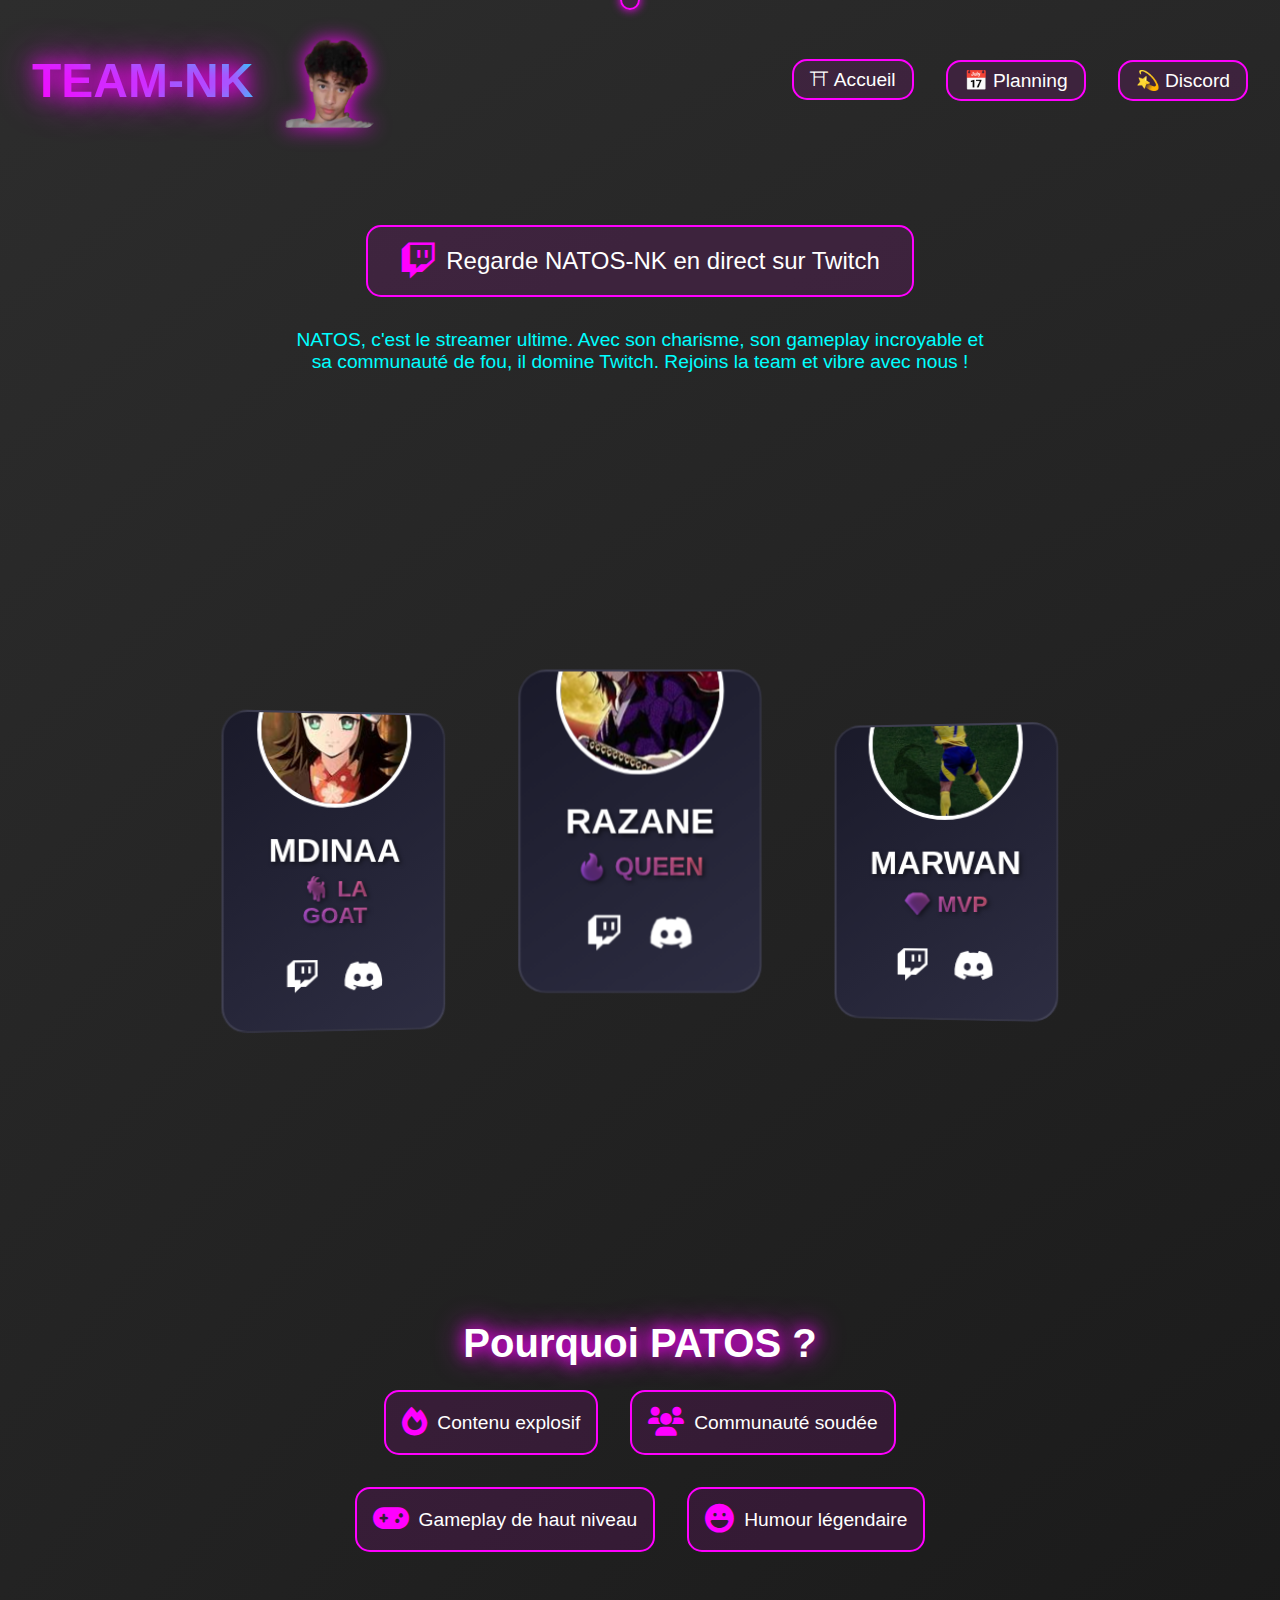
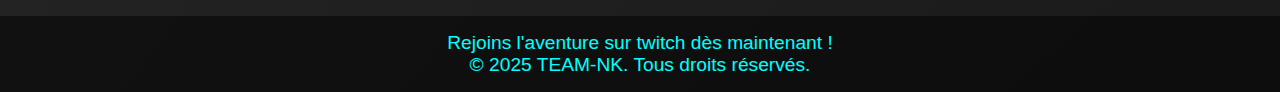
<file: accueil.html>
<!DOCTYPE html>
<html lang="fr">
<head>
    <meta charset="UTF-8">
    <meta name="viewport" content="width=device-width, initial-scale=1.0">
    <title>NATOS-NK</title>
    <link rel="stylesheet" href="./style.css">
    <link rel="stylesheet" href="https://cdnjs.cloudflare.com/ajax/libs/font-awesome/6.0.0/css/all.min.css">
</head>
<body>
    <div class="cursor"></div> <!-- Curseur personnalisé -->
    <header>
        <div class="header-left">
            <h1>TEAM-NK</h1>
            <img src="./natos.png" alt="NATOS">
        </div>
        <nav>
            <ul>
                <li><a href="./accueil.html"> ⛩ Accueil</a></li>
                <li><a href="./planning.html"> 📅 Planning</a></li>
                <li><a href="./discord.html"> 💫 Discord</a></li>
            </ul>
        </nav>
    </header>

    <main>
        <section class="streamer-info">
            <div class="twitch-link">
                <a href="https://www.twitch.tv/natos_nk" target="_blank">
                    <i class="fab fa-twitch"></i>
                    <span>Regarde NATOS-NK en direct sur Twitch</span>
                </a>
            </div>
            <div class="description">
                <p>NATOS, c'est le streamer ultime. Avec son charisme, son gameplay incroyable et sa communauté de fou, il domine Twitch. Rejoins la team et vibre avec nous !</p>
            </div>
        </section>


<section class="goat-section">
    <!-- MDINAA - Gauche -->
    <div class="goat-card left-card">
        <div class="card-frame">
            <div class="card-glow"></div>
            <img src="demon.jpg" alt="MDINAA" class="goat-image">
            <div class="goat-content">
                <h3>MDINAA <span class="goat-badge">🐐 LA GOAT</span></h3>
                <div class="social-links">
                    <a href="#" class="twitch-btn"><i class="fab fa-twitch"></i></a>
                    <a href="#" class="discord-btn"><i class="fab fa-discord"></i></a>
                </div>
            </div>
        </div>
    </div>

  
    <!-- RAZANE - Centre -->
    <div class="goat-card center-card">
        <div class="card-frame">
            <div class="card-glow"></div>
            <img src="demon1.jpg" alt="RAZANE" class="goat-image">
            <div class="goat-content">
                <h3>RAZANE <span class="goat-badge">🔥 QUEEN</span></h3>
                <div class="social-links">
                    <a href="#" class="twitch-btn"><i class="fab fa-twitch"></i></a>
                    <a href="#" class="discord-btn"><i class="fab fa-discord"></i></a>
                </div>
            </div>
        </div>
    </div>

   
    
    <!-- MARWAN - Droite -->
    <div class="goat-card right-card">
        <div class="card-frame">
            <div class="card-glow"></div>
            <img src="cr7.jpg" alt="MARWAN" class="goat-image">
            <div class="goat-content">
                <h3>MARWAN <span class="goat-badge">💎 MVP</span></h3>
                <div class="social-links">
                    <a href="#" class="twitch-btn"><i class="fab fa-twitch"></i></a>
                    <a href="#" class="discord-btn"><i class="fab fa-discord"></i></a>
                </div>
            </div>
        </div>
    </div>
</section>
        
        
        <section class="highlights">
            <h2>Pourquoi PATOS ?</h2>
            <ul>
                <li><i class="fas fa-fire"></i> Contenu explosif</li>
                <li><i class="fas fa-users"></i> Communauté soudée</li>
                <li><i class="fas fa-gamepad"></i> Gameplay de haut niveau</li>
                <li><i class="fas fa-laugh"></i> Humour légendaire</li>
            </ul>
        </section>
    </main>

    <footer>
        <p>Rejoins l'aventure sur twitch dès maintenant !</p>
        <p>&copy; 2025 TEAM-NK. Tous droits réservés.</p>
    </footer>

    <script src="./cursor.js"></script> <!-- Script pour le curseur personnalisé -->
</body>
</html>
</file>
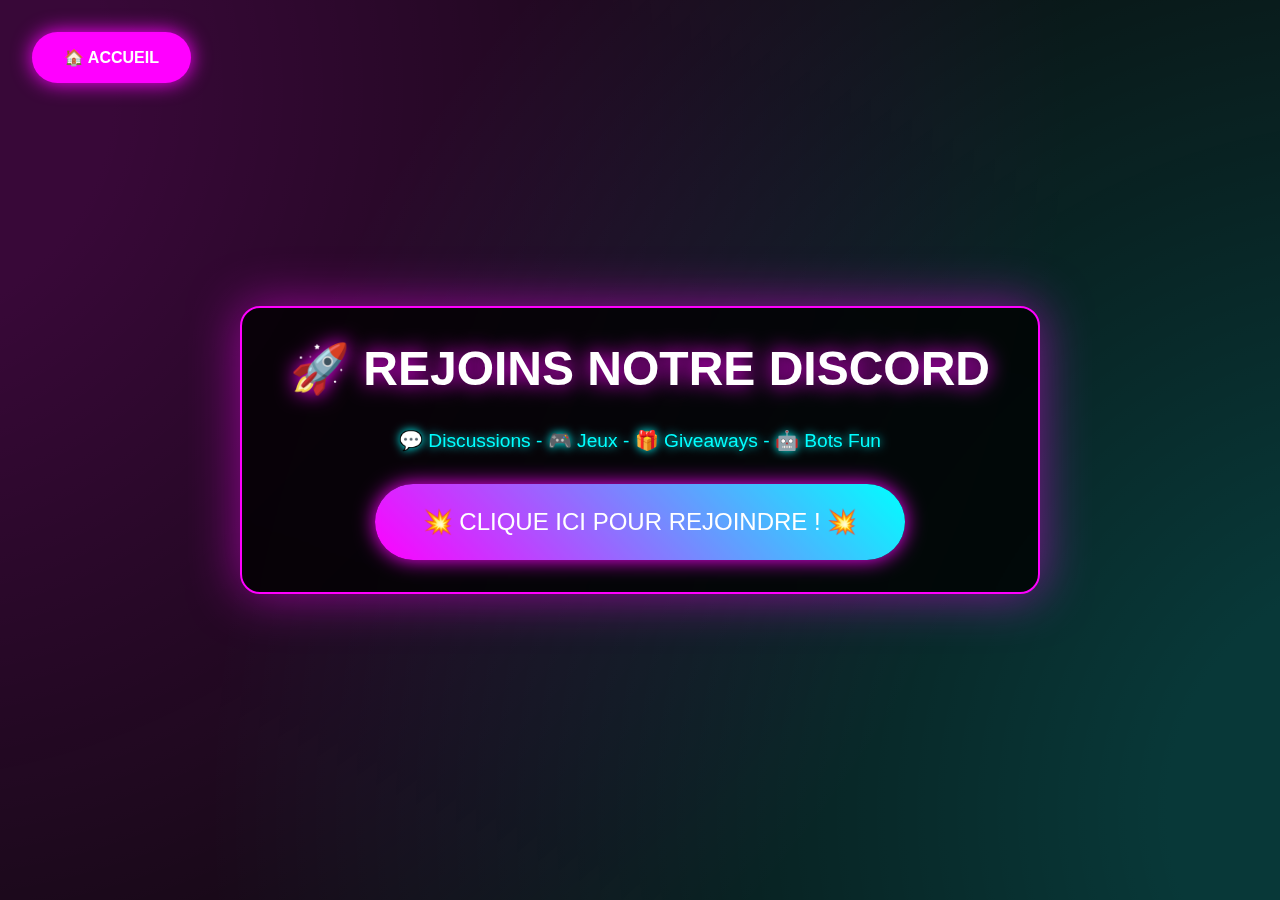
<file: discord.html>
<!DOCTYPE html>
<html lang="fr">
<head>
    <meta charset="UTF-8">
    <meta name="viewport" content="width=device-width, initial-scale=1.0">
    <title>🚀 Discord - Expérience Spatiale</title>
    <style>
        /* RESET ET BACKGROUND */
        * {
            margin: 0;
            padding: 0;
            box-sizing: border-box;
            font-family: 'Orbitron', sans-serif;
        }

        body {
            background: #0a0a0a;
            min-height: 100vh;
            display: flex;
            justify-content: center;
            align-items: center;
            overflow: hidden;
            position: relative;
        }

        .nebula {
            position: fixed;
            width: 200vw;
            height: 200vh;
            background: 
                radial-gradient(circle at 20% 30%, #ff00ff30 10%, transparent 50%),
                radial-gradient(circle at 80% 70%, #00ffff30 10%, transparent 50%);
            animation: nebulaFlow 20s linear infinite;
            z-index: -1;
        }

        /* CONTENU PRINCIPAL */
        .container {
            width: 90%;
            max-width: 800px;
            padding: 2rem;
            background: rgba(0, 0, 0, 0.8);
            border: 2px solid #ff00ff;
            border-radius: 20px;
            box-shadow: 0 0 50px #ff00ff80;
            backdrop-filter: blur(10px);
            text-align: center;
        }

        h1 {
            font-size: 3rem;
            color: #fff;
            text-shadow: 0 0 20px #ff00ff;
            animation: titleGlitch 2s infinite;
            margin-bottom: 2rem;
        }

        .discord-info {
            font-size: 1.2rem;
            color: #00ffff;
            margin-bottom: 2rem;
            text-shadow: 0 0 10px #00ffff;
        }

        .join-button {
            padding: 1.5rem 3rem;
            font-size: 1.5rem;
            background: linear-gradient(45deg, #ff00ff, #00ffff);
            border: none;
            border-radius: 50px;
            color: white;
            cursor: pointer;
            transition: all 0.3s ease;
            position: relative;
            overflow: hidden;
            box-shadow: 0 0 20px #ff00ff;
        }

        .join-button:hover {
            transform: scale(1.2) rotate(5deg);
            box-shadow: 0 0 50px #00ffff;
        }

        /* BOUTON RETOUR */
        .home-button {
            position: fixed;
            top: 2rem;
            left: 2rem;
            padding: 1rem 2rem;
            background: #ff00ff;
            color: white;
            border: none;
            border-radius: 50px;
            cursor: pointer;
            transition: all 0.3s ease;
            text-decoration: none;
            font-weight: bold;
            box-shadow: 0 0 20px #ff00ff;
        }

        .home-button:hover {
            transform: scale(1.1) rotate(5deg);
            background: #00ffff;
            box-shadow: 0 0 30px #00ffff;
        }

        /* ANIMATIONS */
        @keyframes nebulaFlow {
            0% { transform: rotate(0deg); }
            100% { transform: rotate(360deg); }
        }

        @keyframes titleGlitch {
            0%, 100% { transform: translate(0); }
            20% { transform: translate(-2px, 2px); }
            40% { transform: translate(-2px, -2px); }
            60% { transform: translate(2px, 2px); }
            80% { transform: translate(2px, -2px); }
        }


    </style>
</head>
<body>
    <div class="nebula"></div>
    <a href="./accueil.html" class="home-button">🏠 ACCUEIL</a>
    <div class="container">
        <h1>🚀 REJOINS NOTRE DISCORD</h1>
        <div class="discord-info">
            💬 Discussions - 🎮 Jeux - 🎁 Giveaways - 🤖 Bots Fun
        </div>
        <button class="join-button" onclick="window.location.href='https://discord.gg/Ha6JcKYq'">
            💥 CLIQUE ICI POUR REJOINDRE ! 💥
        </button>
    </div>
</body>
</html>
</file>
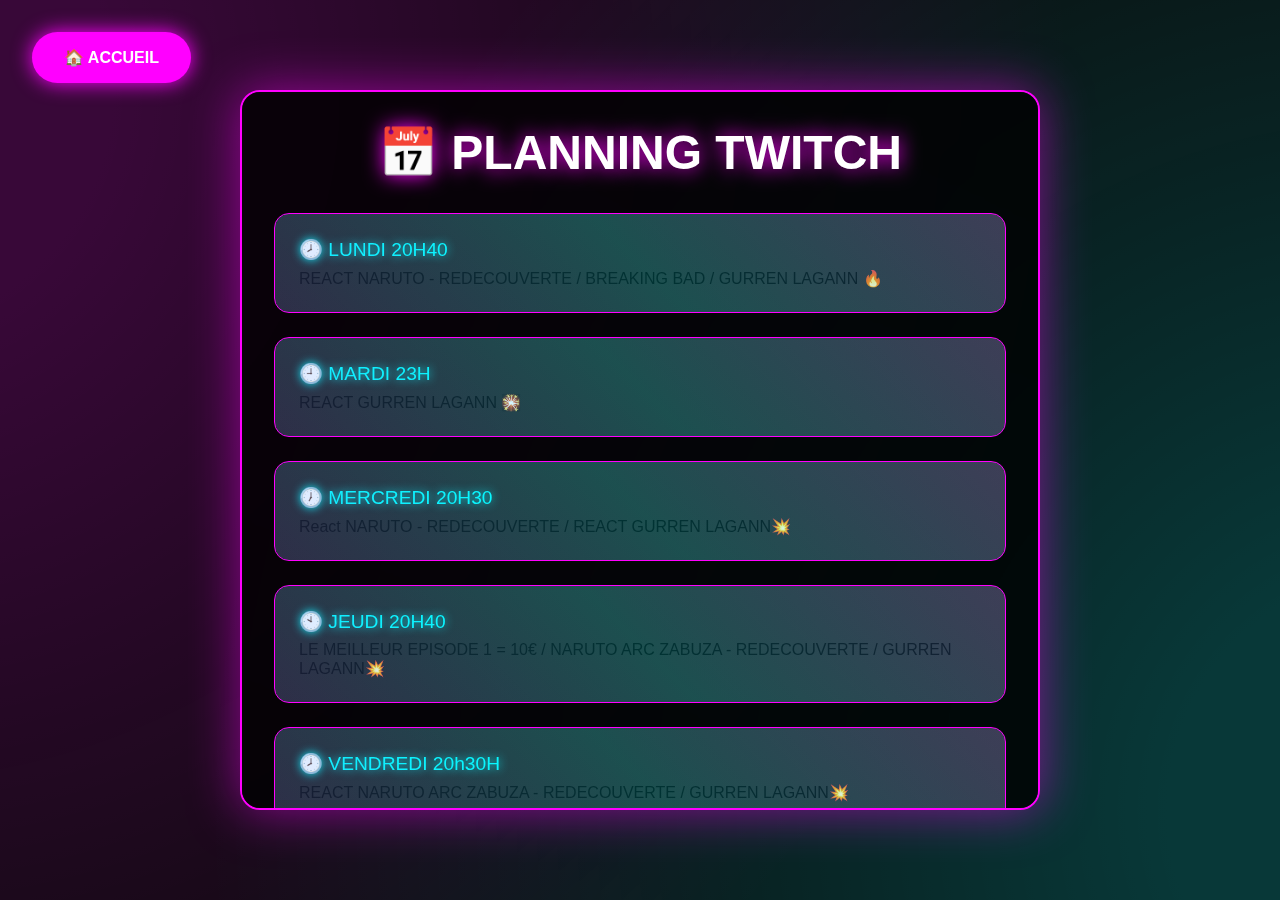
<file: planning.html>
<!DOCTYPE html>
<html lang="fr">
<head>
    <meta charset="UTF-8">
    <meta name="viewport" content="width=device-width, initial-scale=1.0">
    <title>🔥 Planning Twitch - Hyper Animé</title>
    <style>
        /* RESET */
        * {
            margin: 0;
            padding: 0;
            box-sizing: border-box;
            font-family: 'Orbitron', sans-serif;
        }

        body {
            background: #0a0a0a;
            min-height: 100vh;
            display: flex;
            justify-content: center;
            align-items: center;
            overflow: hidden;
            position: relative;
        }

        /* BACKGROUND DYNAMIQUE */
        .nebula {
            position: fixed;
            width: 200vw;
            height: 200vh;
            background: 
                radial-gradient(circle at 20% 30%, #ff00ff30 10%, transparent 50%),
                radial-gradient(circle at 80% 70%, #00ffff30 10%, transparent 50%);
            animation: nebulaFlow 20s linear infinite;
            z-index: -1;
        }

        /* CONTENU PRINCIPAL */
        .container {
            width: 90%;
            max-width: 800px;
            padding: 2rem;
            background: rgba(0, 0, 0, 0.8);
            border: 2px solid #ff00ff;
            border-radius: 20px;
            box-shadow: 0 0 50px #ff00ff80;
            backdrop-filter: blur(10px);
            overflow-y: auto; /* Active le défilement */
            max-height: 80vh; /* Limite la hauteur */
        }

        h1 {
            font-size: 3rem;
            color: #fff;
            text-align: center;
            margin-bottom: 2rem;
            text-shadow: 0 0 20px #ff00ff;
            animation: titleGlitch 2s infinite;
        }

        .planning-grid {
            display: grid;
            gap: 1.5rem;
        }

        .day-card {
            padding: 1.5rem;
            background: linear-gradient(45deg, #1a1a1a, #2d2d2d);
            border: 1px solid #ff00ff;
            border-radius: 15px;
            transform-style: preserve-3d;
            transition: all 0.4s cubic-bezier(0.175, 0.885, 0.32, 1.275);
            position: relative;
            overflow: hidden;
        }

        .day-card::before {
            content: "";
            position: absolute;
            top: -50%;
            left: -50%;
            width: 200%;
            height: 200%;
            background: linear-gradient(45deg, #ff00ff, #00ffff, #ff00ff);
            animation: borderSpin 4s linear infinite;
            opacity: 0.2;
        }

        .day-card:hover {
            transform: translateY(-10px) rotateX(10deg) rotateY(5deg);
            box-shadow: 0 0 40px #ff00ff;
        }

        .time {
            color: #00ffff;
            font-size: 1.2rem;
            display: block;
            margin-bottom: 0.5rem;
            text-shadow: 0 0 10px #00ffff;
        }

        /* BOUTON RETOUR */
        .home-button {
            position: fixed;
            top: 2rem;
            left: 2rem;
            padding: 1rem 2rem;
            background: #ff00ff;
            color: white;
            border: none;
            border-radius: 50px;
            cursor: pointer;
            transition: all 0.3s ease;
            text-decoration: none;
            font-weight: bold;
            box-shadow: 0 0 20px #ff00ff;
        }

        .home-button:hover {
            transform: scale(1.1) rotate(5deg);
            background: #00ffff;
            box-shadow: 0 0 30px #00ffff;
        }

        /* ANIMATIONS */
        @keyframes nebulaFlow {
            0% { transform: rotate(0deg); }
            100% { transform: rotate(360deg); }
        }

        @keyframes titleGlitch {
            0%, 100% { transform: translate(0); }
            20% { transform: translate(-2px, 2px); }
            40% { transform: translate(-2px, -2px); }
            60% { transform: translate(2px, 2px); }
            80% { transform: translate(2px, -2px); }
        }

        @keyframes borderSpin {
            0% { transform: rotate(0deg); }
            100% { transform: rotate(360deg); }
        }

        /* BARRE DE DÉFILEMENT CYBERPUNK */
        .container::-webkit-scrollbar {
            width: 12px;
        }

        .container::-webkit-scrollbar-track {
            background: rgba(0, 0, 0, 0.3);
            border-radius: 10px;
        }

        .container::-webkit-scrollbar-thumb {
            background: linear-gradient(45deg, #ff00ff, #00ffff);
            border-radius: 10px;
            border: 2px solid #000;
        }

        .container::-webkit-scrollbar-thumb:hover {
            background: linear-gradient(45deg, #ff00ff, #ff00ff);
            box-shadow: 0 0 10px #ff00ff;
        }
    </style>
</head>
<body>
    <div class="nebula"></div>
    <a href="./accueil.html" class="home-button">🏠 ACCUEIL</a>
    <div class="container">
        <h1>📅 PLANNING TWITCH</h1>
        <div class="planning-grid">
            <div class="day-card">
                <span class="time">🕗 LUNDI 20H40</span>
                REACT NARUTO - REDECOUVERTE / BREAKING BAD / GURREN LAGANN 🔥
            </div>
            <div class="day-card">
              <span class="time">🕘 MARDI 23H</span>
                 REACT GURREN LAGANN  🎇
            </div>
            <div class="day-card">
                <span class="time">🕖 MERCREDI 20H30</span>
                 React NARUTO - REDECOUVERTE / REACT GURREN LAGANN💥
            </div>
            <div class="day-card">
                <span class="time">🕙 JEUDI 20H40</span>
                LE MEILLEUR EPISODE 1 = 10€ / NARUTO ARC ZABUZA - REDECOUVERTE / GURREN LAGANN💥
            </div>
            <div class="day-card">
                <span class="time">🕗 VENDREDI 20h30H</span>
                REACT NARUTO ARC ZABUZA - REDECOUVERTE / GURREN LAGANN💥
            </div>
            <div class="day-card">
                <span class="time">🕕 SAMEDI 21H</span>
               REACT NARUTO ARC ZABUZA / DECOUVERTE SWEET HOME / SOLO LEVELING S2💥 
            </div>
            <div class="day-card">
                <span class="time">🕛 DIMANCHE - OFF</span>
                REPOS 💤
</file>
<file: style.css>
/* Reset */
* {
    margin: 0;
    padding: 0;
    box-sizing: border-box;
}

body {
    background: radial-gradient(circle, #0d0d0d, #1a1a1a, #2d2d2d);
    background-size: 400% 400%;
    animation: gradientBG 15s ease infinite;
    color: white;
    font-family: 'Arial Black', sans-serif;
    min-height: 100vh;
    overflow-x: hidden;
    position: relative;
    display: flex;
    flex-direction: column;
    align-items: center;
}

/* Curseur personnalisé */
.cursor {
    width: 20px;
    height: 20px;
    border: 2px solid #ff00ff;
    border-radius: 50%;
    position: absolute;
    pointer-events: none;
    transform: translate(-50%, -50%);
    transition: transform 0.1s ease, width 0.2s ease, height 0.2s ease;
    z-index: 1000;
}

.cursor.hover {
    width: 40px;
    height: 40px;
    background: rgba(255, 0, 255, 0.3);
}

header {
    width: 100%;
    padding: 2rem;
    display: flex;
    justify-content: space-between;
    align-items: center;
    flex-wrap: wrap;
}

.header-left {
    display: flex;
    align-items: center;
    gap: 1.5rem;
}

h1 {
    font-size: 3em;
    text-shadow: 0 0 20px #ff00ff, 0 0 40px #ff00ff;
    animation: float 3s ease-in-out infinite;
    background: linear-gradient(45deg, #ff00ff, #00ffff);
    -webkit-background-clip: text;
    -webkit-text-fill-color: transparent;
}

header img {
    width: 100px;
    height: auto;
    border-radius: 15px;
    filter: drop-shadow(0 0 10px #ff00ff);
}

nav ul {
    list-style: none;
    display: flex;
    gap: 2rem;
}

nav a {
    color: white;
    text-decoration: none;
    font-size: 1.2em;
    padding: 0.5rem 1rem;
    border-radius: 15px;
    transition: all 0.3s ease;
    border: 2px solid #ff00ff;
    background: rgba(255, 0, 255, 0.1);
}

nav a:hover {
    transform: scale(1.1);
    background: rgba(255, 0, 255, 0.3);
    box-shadow: 0 0 30px #ff00ff;
}

main {
    width: 60%;
    max-width: 800px;
    margin: 2rem auto;
    padding: 2rem;
    animation: slideUp 1.5s ease-out;
    flex-grow: 1;
}

.streamer-info {
    text-align: center;
    margin-bottom: 3rem;
}

.twitch-link a {
    display: inline-flex;
    align-items: center;
    gap: 10px;
    padding: 1rem 2rem;
    font-size: 1.5em;
    color: white;
    text-decoration: none;
    border: 2px solid #ff00ff;
    border-radius: 15px;
    background: rgba(255, 0, 255, 0.1);
    transition: all 0.3s ease;
    animation: bounce 2s infinite;
}

.twitch-link a:hover {
    transform: scale(1.1);
    background: rgba(255, 0, 255, 0.3);
    box-shadow: 0 0 30px #ff00ff;
}

.twitch-link i {
    color: #ff00ff;
    font-size: 1.5em;
}

.description {
    margin-top: 2rem;
    font-size: 1.2em;
    color: #00ffff;
}

.highlights {
    text-align: center;
}

.highlights h2 {
    font-size: 2.5em;
    margin-bottom: 1.5rem;
    text-shadow: 0 0 15px #ff00ff, 0 0 30px #ff00ff;
}

.highlights ul {
    list-style: none;
    display: flex;
    flex-wrap: wrap;
    justify-content: center;
    gap: 2rem;
}

.highlights li {
    display: flex;
    align-items: center;
    gap: 10px;
    font-size: 1.2em;
    padding: 1rem;
    border: 2px solid #ff00ff;
    border-radius: 15px;
    background: rgba(255, 0, 255, 0.1);
    transition: all 0.3s ease;
}

.highlights li:hover {
    transform: scale(1.1);
    background: rgba(255, 0, 255, 0.3);
    box-shadow: 0 0 20px #ff00ff;
}

.highlights i {
    color: #ff00ff;
    font-size: 1.5em;
}

footer {
    width: 100%;
    text-align: center;
    padding: 1rem;
    font-size: 1.2em;
    color: #00ffff;
    background: rgba(0, 0, 0, 0.5);
    animation: fadeIn 3s ease-out;
    margin-top: auto;
}

/* Animations */
@keyframes gradientBG {
    0% { background-position: 0% 50%; }
    50% { background-position: 100% 50%; }
    100% { background-position: 0% 50%; }
}

@keyframes float {
    0%, 100% { transform: translateY(0); }
    50% { transform: translateY(-20px); }
}

@keyframes fadeIn {
    from { opacity: 0; transform: translateY(-50px); }
    to { opacity: 1; transform: translateY(0); }
}

@keyframes slideUp {
    from { opacity: 0; transform: translateY(50px); }
    to { opacity: 1; transform: translateY(0); }
}

@keyframes bounce {
    0%, 100% { transform: translateY(0); }
    50% { transform: translateY(-10px); }
}

@keyframes neonGlow {
    0% { text-shadow: 0 0 5px #ff00ff, 0 0 10px #ff00ff, 0 0 20px #ff00ff; }
    50% { text-shadow: 0 0 10px #ff00ff, 0 0 20px #ff00ff, 0 0 40px #ff00ff; }
    100% { text-shadow: 0 0 5px #ff00ff, 0 0 10px #ff00ff, 0 0 20px #ff00ff; }
}

h1, .twitch-link a, .highlights h2, .highlights li {
    animation: neonGlow 2s infinite;
}


/*curseur*/
/* Curseur personnalisé */
.cursor {
    width: 20px;
    height: 20px;
    border: 2px solid #ff00ff;
    border-radius: 50%;
    position: fixed;
    pointer-events: none; /* Empêche le curseur d'interférer avec les clics */
    transform: translate(-50%, -50%);
    transition: transform 0.1s ease, width 0.2s ease, height 0.2s ease;
    z-index: 1000; /* Assure que le curseur est au-dessus de tout */
    background: rgba(255, 0, 255, 0.1);
    box-shadow: 0 0 10px #ff00ff;
}

/* Effet de survol */
.cursor.hover {
    width: 40px;
    height: 40px;
    background: rgba(255, 0, 255, 0.3);
    box-shadow: 0 0 20px #ff00ff;
}


/* Section principale */
.goat-section {
    display: flex;
    justify-content: center;
    align-items: center;
    gap: 40px;
    min-height: 100vh;
    padding: 2rem;
    perspective: 2000px;
    position: relative;
}

/* Carte de base */
.goat-card {
    width: 300px;
    position: relative;
    transform-style: preserve-3d;
    transition: transform 0.6s cubic-bezier(0.23, 1, 0.32, 1);
}

.card-frame {
    background: linear-gradient(145deg, #1a1a2a, #2d2d42);
    border-radius: 25px;
    padding: 2rem;
    position: relative;
    overflow: hidden;
    border: 2px solid rgba(255,255,255,0.1);
    transform: translateZ(30px);
}

/* Effet de lueur */
.card-glow {
    position: absolute;
    width: 200%;
    height: 200%;
    background: radial-gradient(circle, 
        rgba(145,70,255,0.4) 0%, 
        rgba(145,70,255,0) 70%);
    opacity: 0;
    transition: opacity 0.6s;
    top: 50%;
    left: 50%;
    transform: translate(-50%, -50%);
}

/* Image de profil */
.goat-image {
    width: 150px;
    height: 150px;
    border-radius: 50%;
    border: 4px solid #fff;
    object-fit: cover;
    display: block;
    margin: -90px auto 1.5rem;
    transform: translateZ(50px);
    transition: transform 0.4s ease;
}

/* Contenu texte */
.goat-content {
    text-align: center;
    transform: translateZ(40px);
}

.goat-content h3 {
    font-size: 2rem;
    color: #fff;
    margin-bottom: 1.5rem;
    text-shadow: 2px 2px 4px rgba(0,0,0,0.5);
}

.goat-badge {
    background: linear-gradient(45deg, #9146ff, #ff6b6b);
    -webkit-background-clip: text;
    background-clip: text;
    color: transparent;
    font-size: 1.4rem;
    padding: 0.3rem 0.8rem;
    border-radius: 15px;
    display: inline-block;
}

/* Liens sociaux */
.social-links {
    display: flex;
    justify-content: center;
    gap: 1.5rem;
    margin-top: 1.5rem;
}

.social-links a {
    font-size: 2rem;
    color: #fff;
    transition: all 0.3s ease;
    transform: translateZ(30px);
}

/* Animations spécifiques */
.left-card {
    transform: rotateY(15deg) translateX(-50px);
    animation: float-left 4s ease-in-out infinite;
}

.center-card {
    transform: translateY(-40px) scale(1.1);
    animation: float-center 3.5s ease-in-out infinite;
}

.right-card {
    transform: rotateY(-15deg) translateX(50px);
    animation: float-right 4s ease-in-out infinite;
}

/* Effets au survol */
.goat-card:hover {
    transform: translateZ(50px);
}

.goat-card:hover .card-glow {
    opacity: 0.8;
}

.goat-card:hover .goat-image {
    transform: rotate(15deg) scale(1.1) translateZ(60px);
}

/* Animations flottantes */
@keyframes float-left {
    0%, 100% { transform: rotateY(15deg) translateX(-50px) translateY(0); }
    50% { transform: rotateY(15deg) translateX(-50px) translateY(-20px); }
}

@keyframes float-center {
    0%, 100% { transform: translateY(-40px) scale(1.1) translateY(0); }
    50% { transform: translateY(-40px) scale(1.1) translateY(-15px); }
}

@keyframes float-right {
    0%, 100% { transform: rotateY(-15deg) translateX(50px) translateY(0); }
    50% { transform: rotateY(-15deg) translateX(50px) translateY(-20px); }
}

/* Responsive */
@media (max-width: 768px) {
    .goat-section {
        flex-direction: column;
        gap: 80px;
    }
    
    .goat-card {
        transform: none !important;
        animation: none !important;
    }
    
    .goat-card:hover {
        transform: translateY(-10px) !important;
    }
}
</file>
